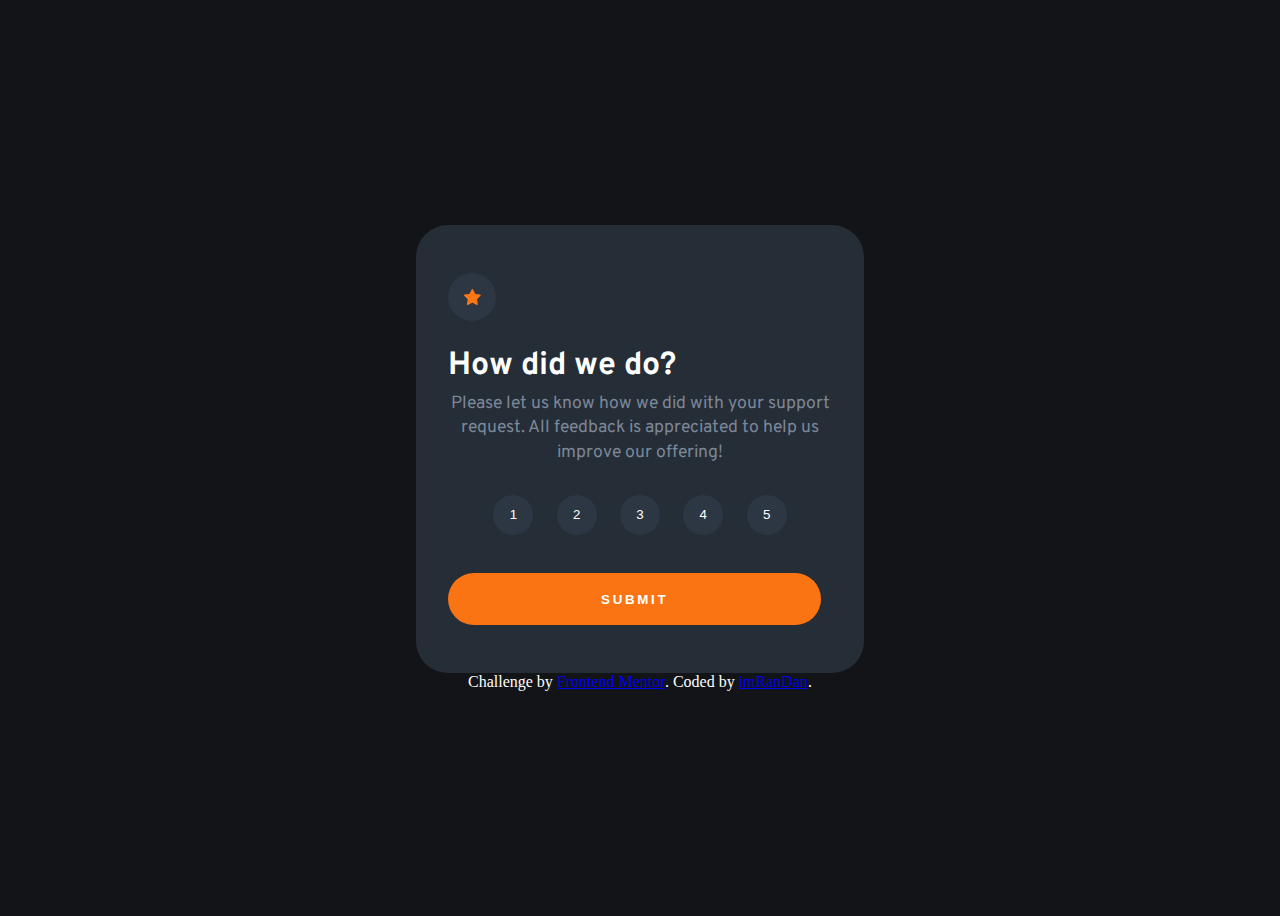
<file: index.html>
<!DOCTYPE html>
<html lang="en">
<head>
  <meta charset="UTF-8">
  <meta name="viewport" content="width=device-width, initial-scale=1.0"> <!-- displays site properly based on user's device -->

  <link rel="icon" type="image/png" sizes="32x32" href="./images/favicon-32x32.png">
  <link rel="stylesheet" href="./css/style.css">
  <link rel="preconnect" href="https://fonts.googleapis.com">
  <link rel="preconnect" href="https://fonts.gstatic.com" crossorigin>
  <link href="https://fonts.googleapis.com/css2?family=Overpass:wght@400;700&display=swap" rel="stylesheet">

  <title>Frontend Mentor | Interactive rating component</title>
</head>
<body>

  <!-- Rating state start -->
<section class="container">
  <div class="star-circle">
    <img class="star"src="./images/icon-star.svg" alt="">
  </div>

  <div class="container-text">
    <h1>How did we do?</h1>

    <p>Please let us know how we did with your support request. All feedback is appreciated 
    to help us improve our offering!</p>
  </div>




    <div class="ratings">
      <button class="one btn" required>1</button>
      <button class="two btn" required>2</button>
      <button class="three btn" required>3</button>
      <button class="four btn" required>4</button>
      <button class="five btn" required>5</button>
    </div>
    <button id="submit" type="submit">Submit</button>

</section>


<section class="thank-you-container hidden">
  <!-- Rating state end -->
  <img class="thank-you-img" src="./images/illustration-thank-you.svg" alt="img of payment thingie">
  <!-- Thank you state start -->

  <div class="rating-container">You selected <span id="rating"></span> out of 5</div>

  <h1>Thank you!</h1>

  <p>We appreciate you taking the time to give a rating. If you ever need more support, 
  don’t hesitate to get in touch!</p>

  <!-- Thank you state end -->
</section>


  <footer>
    <div class="attribution">
      Challenge by <a href="https://www.frontendmentor.io?ref=challenge" target="_blank">Frontend Mentor</a>. 
      Coded by <a href="https://github.com/imRanDan" target="_blank">imRanDan</a>.
    </div>
  </footer>

  <script src="./js/scripts.js"></script>
</body>
</html>
</file>
<file: css/style.css>
* {
   box-sizing: border-box;

   /* Custom Colours */
   --Orange: hsl(25, 97%, 53%);
   --White: hsl(0, 0%, 100%);
   --LightGrey: hsl(217, 12%, 63%);
   --MediumGrey: hsl(216, 12%, 54%);
   --DarkBlue: hsl(213, 19%, 18%);
   --VeryDarkBlue: hsl(216, 12%, 8%);
}

/* Ratings Page */

body {
   display: flex;
   min-height: 100vh;
   align-items: center;
   justify-content: center;
   flex-direction: column;
   background: var(--VeryDarkBlue);
}

.container {
   background-color: var(--DarkBlue);
   width: 28em;
   height: 28em;
   border-radius: 2em;
   display: flex;
   flex-direction: column;
   justify-content: center;
   padding: 2em;
}

.star-circle {
   background-color: hsl(213, 19%, 22%);
   width: 2em;
   height: 2em;
   padding: 1.5em;
   border-radius: 2em;
   display: flex;
   justify-content: center;
   align-items: center;
}

.container-text {
   padding-top: 20px;
   line-height: 0.5em;
}

.container-text h1 {
   color: var(--White);
   font-family: 'Overpass', sans-serif;
}

.container-text p {
   font-size: 1.1rem;
   line-height: 1.4em;
   color: var(--MediumGrey);
   font-family: 'Overpass', sans-serif;
}

.ratings {
   display: flex;
   justify-content: center;
   align-items: center;
}


.btn {
   display: flex;
   justify-content: center;
   align-items: center;
   background-color: hsl(213, 19%, 22%);
   border-radius: 2em;
   border: none;
   color: hsl(0, 0%, 100%);
   padding: 1.2em;
   width: 3em;
   height: 3em;
   flex-direction: row;
   margin: 0.875em;
   cursor: pointer;
}

.btn:hover {
   background-color: hsl(25, 97%, 53%);
}

.btn:focus{
   background-color: hsl(216, 12%, 54%);
}



#submit {
   position: relative;
   width: 28em;
   background-color: var(--Orange);
   border: none;
   padding: 1.4em;
   border-radius: 2em;
   color: var(--White);
   text-transform: uppercase;
   font-weight: 600;
   margin-top: 2em;
   letter-spacing: 0.2em;
   cursor: pointer;
}

.container button:active {
   background-color: hsl(0, 0%, 100%);
   color: hsl(25, 97%, 53%);
}

footer {
   color: var(--White);
}

/* Thank you Page */

.thank-you-container {
   background-color: var(--DarkBlue);
   width: 28em;
   height: 28em;
   border-radius: 2em;
   display: flex;
   flex-direction: column;
   justify-content: center;
   padding: 2em;
}


.thank-you-img {
   width: 50%;
   justify-content: center;
   position: relative;
   left: 5em;
}

.rating-container {
   text-align: center;
   position: relative;
   left: 3em;
   border: 1px solid hsl(213, 19%, 22%);
   border-radius: 2em;
   padding: 1em;
   margin-top: 2em;
   width: 18em;
   background-color: hsl(213, 19%, 22%);
   color: hsl(25, 97%, 53%);
   font-family: 'Overpass', sans-serif;
   font-weight: 400;
}

.thank-you-container h1, p {
   text-align: center;
   color: hsl(0, 0%, 100%);
   font-family: 'Overpass', sans-serif;
}

.thank-you-container h1 {
   position: relative;
   top: 1em;
}

.thank-you-container p {
   line-height: 1.5em;
   color: hsl(217, 12%, 63%);
}

/* Hidden */

.hidden {
   display: none;
}





/* Media Queries */

@media (max-width: 375px) {

}
</file>
